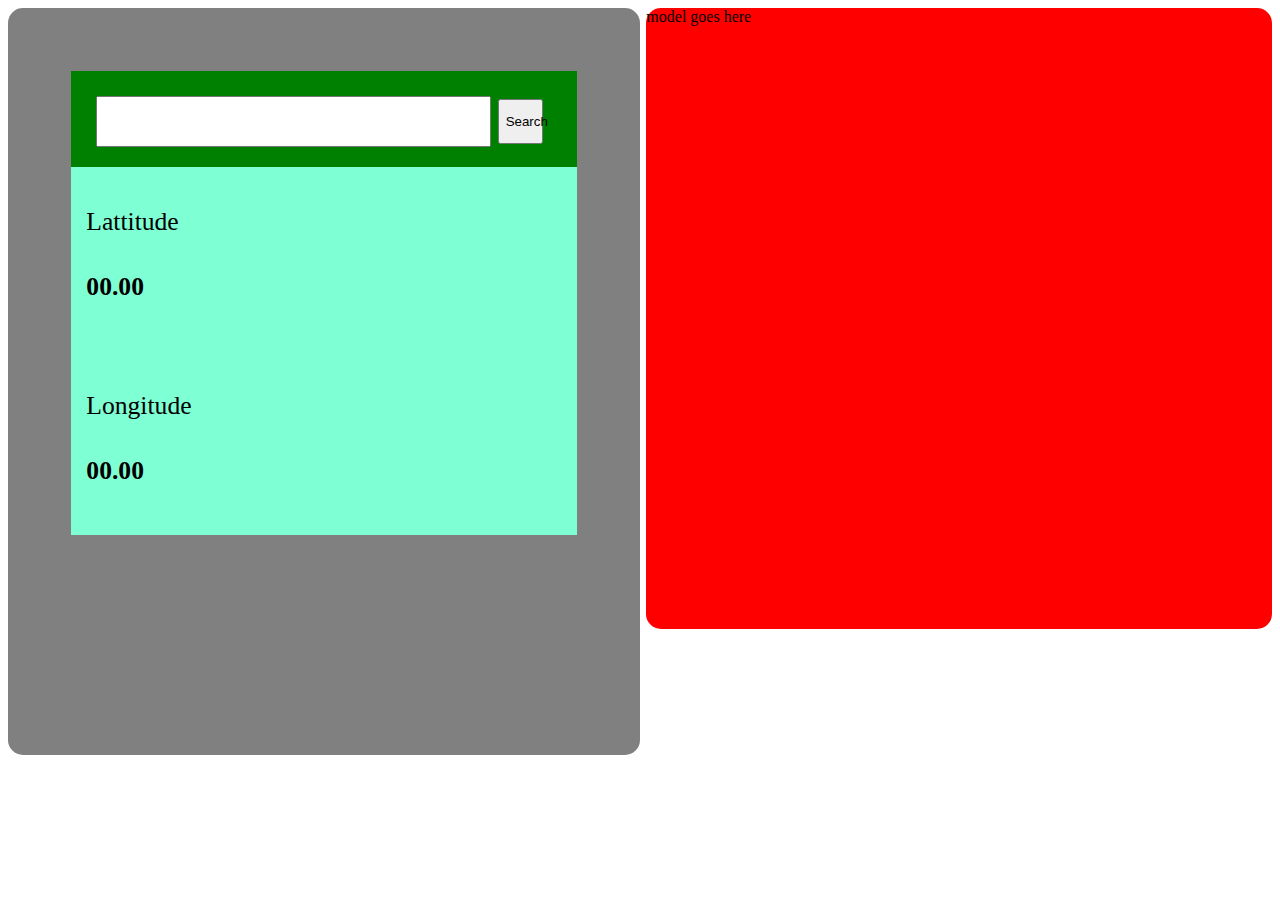
<file: DataReader/index.html>
<!DOCTYPE html>
<html>
<head>
    <title>Data Reader</title>
    <link rel='stylesheet' type='text/css' media='screen' href='style.css'>
    <script src='script.js'></script>
    <script src="LandSatData.json"></script>
</head>
<body>

    <div class="container">
        <div class="addCoordsAndthreeD">
            <div class="addCoords">
                <form class="inputs">
                <div class="addr">
                    <input type="text">
                    <button type="button">Search</button>
                </div>
                <div class="coords">
                    <div class="Latt">
                        <p>Lattitude</p>
                        <h4>00.00</h4>
                    </div>
                    <div class="Long">
                        <p>Longitude</p>
                        <h4>00.00</h4>
                    </div>
                </div>
                </form>
            </div>
            <div class="threeD">
                model goes here
            </div>
        </div>
    </div>

</body>
</html>
</file>
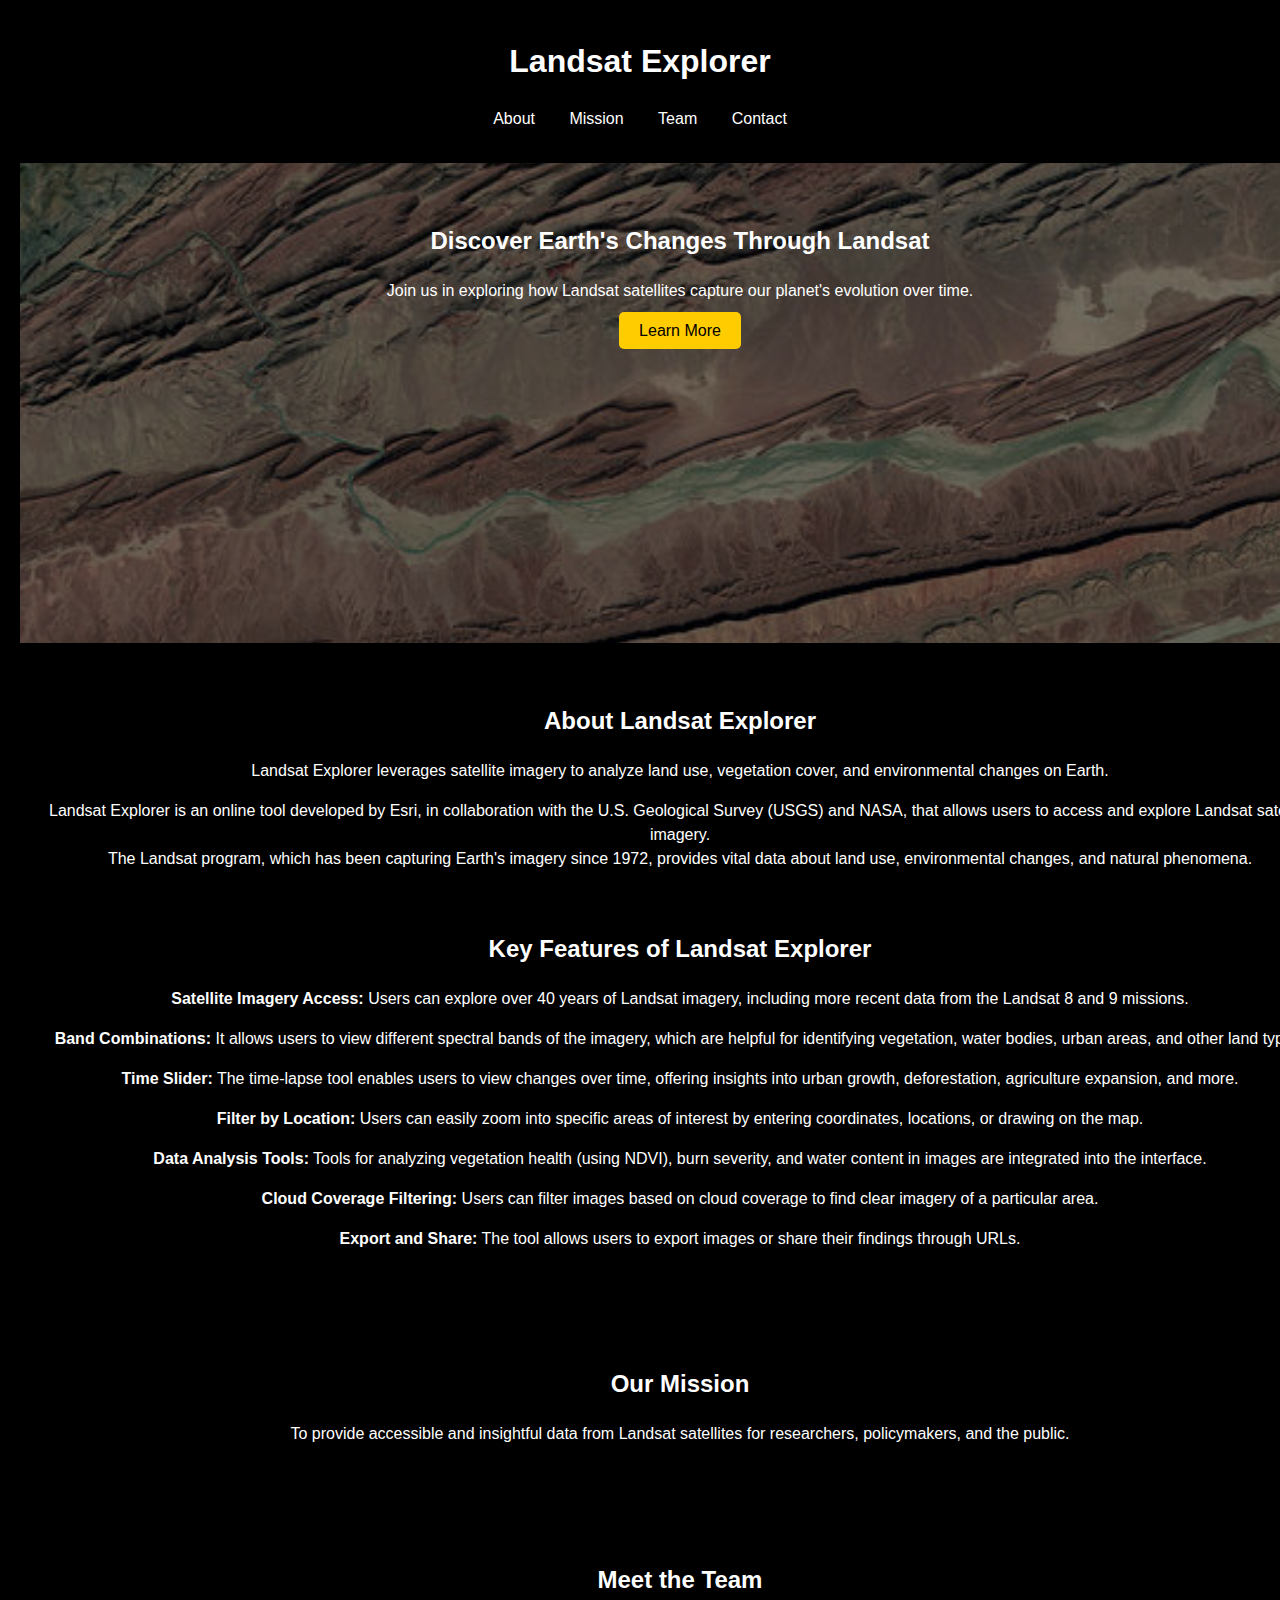
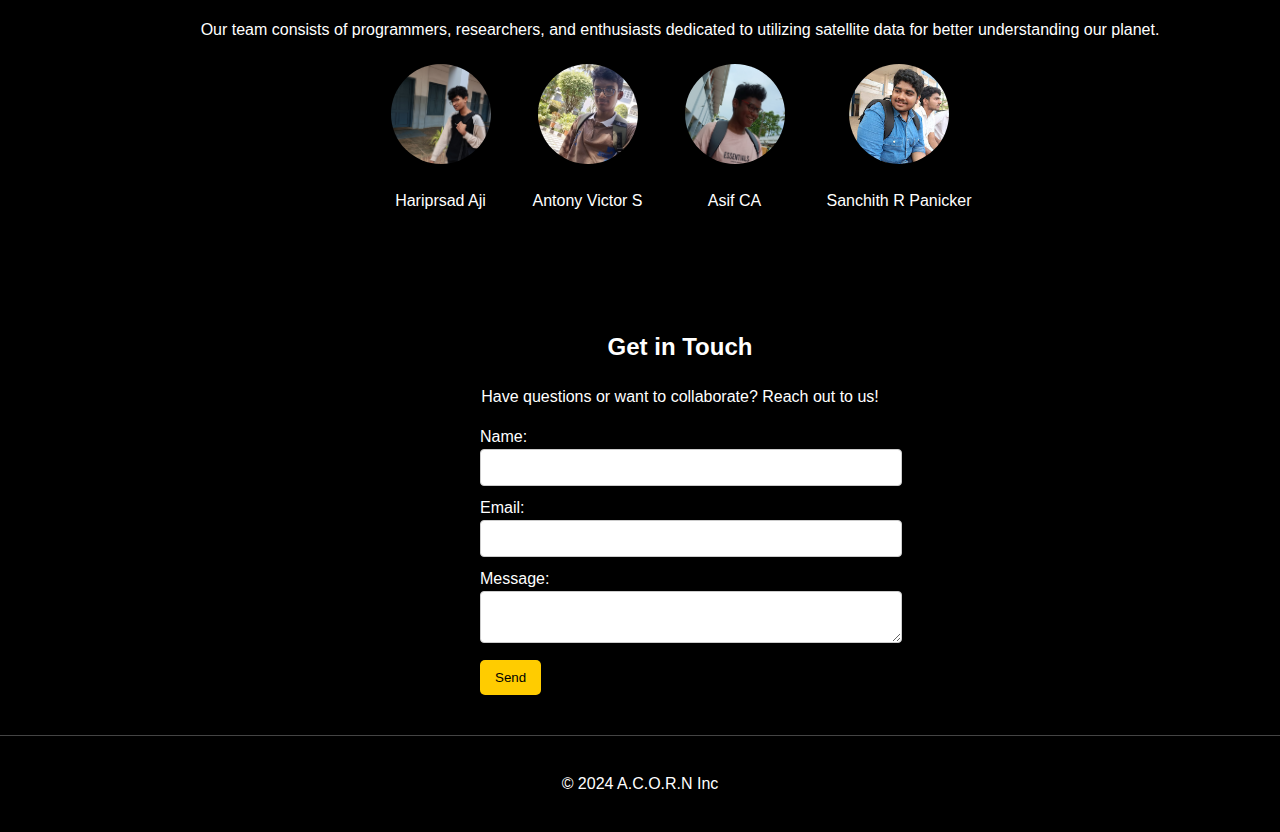
<file: trial-run/main.html>
<!DOCTYPE html>
<html lang="en">
<head>
    <meta charset="UTF-8">
    <meta name="viewport" content="width=device-width, initial-scale=1.0">
    <title>Landsat Explorer</title>
    <link rel="stylesheet" href="style.css"> <!-- Ensure this file exists or style inline -->
</head>
<body>
    <header>
        <h1>Landsat Explorer</h1>
        <nav>
            <ul>
                <li><a href="#about">About</a></li>
                <li><a href="#mission">Mission</a></li>
                <li><a href="#team">Team</a></li>
                <li><a href="#contact">Contact</a></li>
            </ul>
        </nav>
    </header>

    <main>
        <section id="hero">
            <h2>Discover Earth's Changes Through Landsat</h2>
            <p>Join us in exploring how Landsat satellites capture our planet's evolution over time.</p>
            <a href="#mission" class="cta-button">Learn More</a>
        </section>

        <section id="about">
            <h2>About Landsat Explorer</h2>
            <p>Landsat Explorer leverages satellite imagery to analyze land use, vegetation cover, and environmental changes on Earth.</p>
            <p>Landsat Explorer is an online tool developed by Esri, in collaboration with the U.S. Geological Survey (USGS) and NASA, that allows users to access and explore Landsat satellite imagery.<br> The Landsat program, which has been capturing Earth's imagery since 1972, provides vital data about land use, environmental changes, and natural phenomena.</p>
            <br>
            <h2>Key Features of Landsat Explorer</h2>
            <div class="features">
                <p><strong>Satellite Imagery Access:</strong> Users can explore over 40 years of Landsat imagery, including more recent data from the Landsat 8 and 9 missions.</p>
                <p><strong>Band Combinations:</strong> It allows users to view different spectral bands of the imagery, which are helpful for identifying vegetation, water bodies, urban areas, and other land types.</p>
                <p><strong>Time Slider:</strong> The time-lapse tool enables users to view changes over time, offering insights into urban growth, deforestation, agriculture expansion, and more.</p>
                <p><strong>Filter by Location:</strong> Users can easily zoom into specific areas of interest by entering coordinates, locations, or drawing on the map.</p>
                <p><strong>Data Analysis Tools:</strong> Tools for analyzing vegetation health (using NDVI), burn severity, and water content in images are integrated into the interface.</p>
                <p><strong>Cloud Coverage Filtering:</strong> Users can filter images based on cloud coverage to find clear imagery of a particular area.</p>
                <p><strong>Export and Share:</strong> The tool allows users to export images or share their findings through URLs.</p>
            </div>
            </section>
            
        </section>

        <section id="mission">
            <h2>Our Mission</h2>
            <p>To provide accessible and insightful data from Landsat satellites for researchers, policymakers, and the public.</p>
        </section>

        <section id="team">
            <h2>Meet the Team</h2>
            <p>Our team consists of programmers, researchers, and enthusiasts dedicated to utilizing satellite data for better understanding our planet.</p>
            <div class="team-members">
                <div class="team-member">
                    <img src="hari.jpg" alt="Hariprsad Aji">
                    <p>Hariprsad Aji</p>
                </div>
                <div class="team-member">
                    <img src="anto.jpg" alt="Antony Victor S">
                    <p>Antony Victor S</p>
                </div>
                <div class="team-member">
                    <img src="aszi.jpg" alt="Asif CA">
                    <p>Asif CA</p>
                </div>
                <div class="team-member">
                    <img src="sanji.jpg" alt="Sanchith R Panicker">
                    <p>Sanchith R Panicker</p>
                </div>
            </div>
        </section>

        <section id="contact">
            <h2>Get in Touch</h2>
            <p>Have questions or want to collaborate? Reach out to us!</p>
            <form>
                <label for="name">Name:</label>
                <input type="text" id="name" name="name" required>
                <label for="email">Email:</label>
                <input type="email" id="email" name="email" required>
                <label for="message">Message:</label>
                <textarea id="message" name="message" required></textarea>
                <button type="submit">Send</button>
            </form>
        </section>
    </main>

    <footer>
        <p>&copy; 2024   A.C.O.R.N Inc</p>
    </footer>

    <script>
        window.addEventListener('scroll', function() {
            const heroSection = document.getElementById('hero');
            const scrollPosition = window.scrollY;
            const maxScroll = 400; 
            const opacity = 1 - (scrollPosition / maxScroll);

            if (opacity >= 0) {
                heroSection.style.opacity = opacity;
            } else {
                heroSection.style.opacity = 0;
            }
        });
    </script>
</body>
</html>
</file>
<file: DataReader/style.css>
.addCoordsAndthreeD {
    width: 100%;
    height: 100vh;
}

.addCoords {

    padding: 5%;
    border-radius: 15px;
    background-color: grey;
    font-size: 2vw;
    width: 40%;
    height: 69%;
    float: left;
}

.threeD {
    border-radius: 15px;
    background-color: red;
    width: 49.5%;
    height: 69%;
    float: right;
}

.addr {
    background-color: green;
    padding: 5%;
    width: 90%;
    height: 5vh;
    margin-left: auto;
    margin-right: auto;

}

.addr > input {
    width: 85%;
    height: 100%;
}

.addr > button {
    width: 10%;
    height: 100%;
}

.coords {
    background-color: blue;
}

.Latt {
    background-color: aquamarine;
    padding: 3%;
}

.Long {
    background-color: aquamarine;
    padding: 3%;
}
</file>
<file: trial-run/style.css>
/* Base Styles */
body {
    font-family: 'Arial', 'Helvetica', sans-serif;
    font-size: 16px; /* Base font size */
    line-height: 1.5; /* Line height for readability */
    margin: 0;
    padding: 0;
    background-color: #000; /* Set overall background color to black */
    color: #fff; /* Set text color to white */
}

header {
    background-color: rgba(0, 0, 0, 0.8); /* Semi-transparent header */
    padding: 1rem;
    text-align: center;
}

nav ul {
    list-style-type: none;
    padding: 0;
}

nav ul li {
    display: inline;
    margin: 0 15px;
}

nav a {
    color: #fff;
    text-decoration: none;
}

#hero {
    height: 400px; /* Fixed height for the hero section */
    background: url('landsat-background.jpeg') no-repeat center center;
    background-size: cover; /* Ensures the background covers the entire area */
    background-attachment: fixed; /* This makes the background image fixed */
    text-align: center;
    position: relative;
    overflow: hidden; /* Hide overflow to keep the static effect */
}

#hero:before {
    content: '';
    position: absolute;
    top: 0;
    left: 0;
    width: 100%;
    height: 100%;
    background-color: rgba(0, 0, 0, 0.5); /* Add a black overlay for transparency */
    z-index: 1; /* Place it behind the text */
}

#hero h2, #hero p {
    position: relative; /* Position relative for text to appear above overlay */
    z-index: 2; /* Ensure text is above the overlay */
}

.cta-button {
    background-color: #ffcc00; /* A contrasting button color */
    color: #000;
    padding: 10px 20px;
    text-decoration: none;
    border-radius: 5px;
    position: relative;
    z-index: 2; /* Ensure button is above the overlay */
    transition: background-color 0.3s ease; /* Smooth transition */
}

.cta-button:hover {
    background-color: #e6b800; /* Darken the button on hover */
    box-shadow: 0 4px 10px rgba(0, 0, 0, 0.2);
}

main {
    position: relative; /* Allows scrolling effect */
    z-index: 10; /* Ensures main content is above hero */
}

section {
    padding: 40px 20px;
    text-align: center;
    width: 100%; /* Full width */
    margin-left: 20px; /* Shift content slightly to the right */
}

footer {
    background-color: rgba(0, 0, 0, 0.8); /* Semi-transparent footer */
    text-align: center;
    padding: 20px 0;
    border-top: 1px solid #444; /* Top border for separation */
    width: 100%;
}

form {
    max-width: 400px; /* Keep form width limited for usability */
    margin: 0 auto;
    text-align: left;
}

input, textarea {
    width: 100%;
    padding: 10px;
    margin-bottom: 10px;
    border: 1px solid #ccc;
    border-radius: 4px;
}

input:focus, textarea:focus {
    border-color: #ffcc00; /* Change border color on focus */
    outline: none; /* Remove default outline */
}

button {
    background-color: #ffcc00;
    color: #000;
    padding: 10px 15px;
    border: none;
    border-radius: 5px;
    cursor: pointer;
    transition: background-color 0.3s ease; /* Smooth transition */
}

button:hover {
    background-color: #e6b800;
}

button:focus {
    outline: 2px solid #ffcc00; /* Outline on focus */
    outline-offset: 2px; /* Space between outline and button */
}

/* Smooth Scroll */
html {
    scroll-behavior: smooth; /* Smooth scroll for all anchor links */
}

.team-members {
    display: flex; /* Use flexbox for alignment */
    justify-content: center; /* Center the team members */
    flex-wrap: wrap; /* Allow wrapping for responsiveness */
    margin-top: 20px; /* Space above the team member images */
}

.team-member {
    margin: 0 20px; /* Space between team members */
    text-align: center; /* Center the text under the images */
}

.team-member img {
    width: 100px; /* Set a fixed width */
    height: 100px; /* Set a fixed height */
    border-radius: 50%; /* Make the image circular */
    object-fit: cover; /* Ensure the image covers the area */
    border: 2px solid #000; /* Optional border color */
    transition: transform 0.3s; /* Add a transition effect */
}

.team-member img:hover {
    transform: scale(1.1); /* Slightly enlarge on hover */
}

/* Responsive Adjustments */
@media (max-width: 600px) {
    .team-members {
        flex-direction: column; /* Stack team members vertically */
        align-items: center; /* Center align for smaller screens */
    }

    nav ul li {
        display: block; /* Stack navigation items */
        margin: 10px 0; /* Space between items */
    }

    header, footer {
        padding: 1rem; /* Adjust padding for mobile */
    }

    #hero {
        height: 300px; /* Reduce height for mobile */
    }


}
</file>
